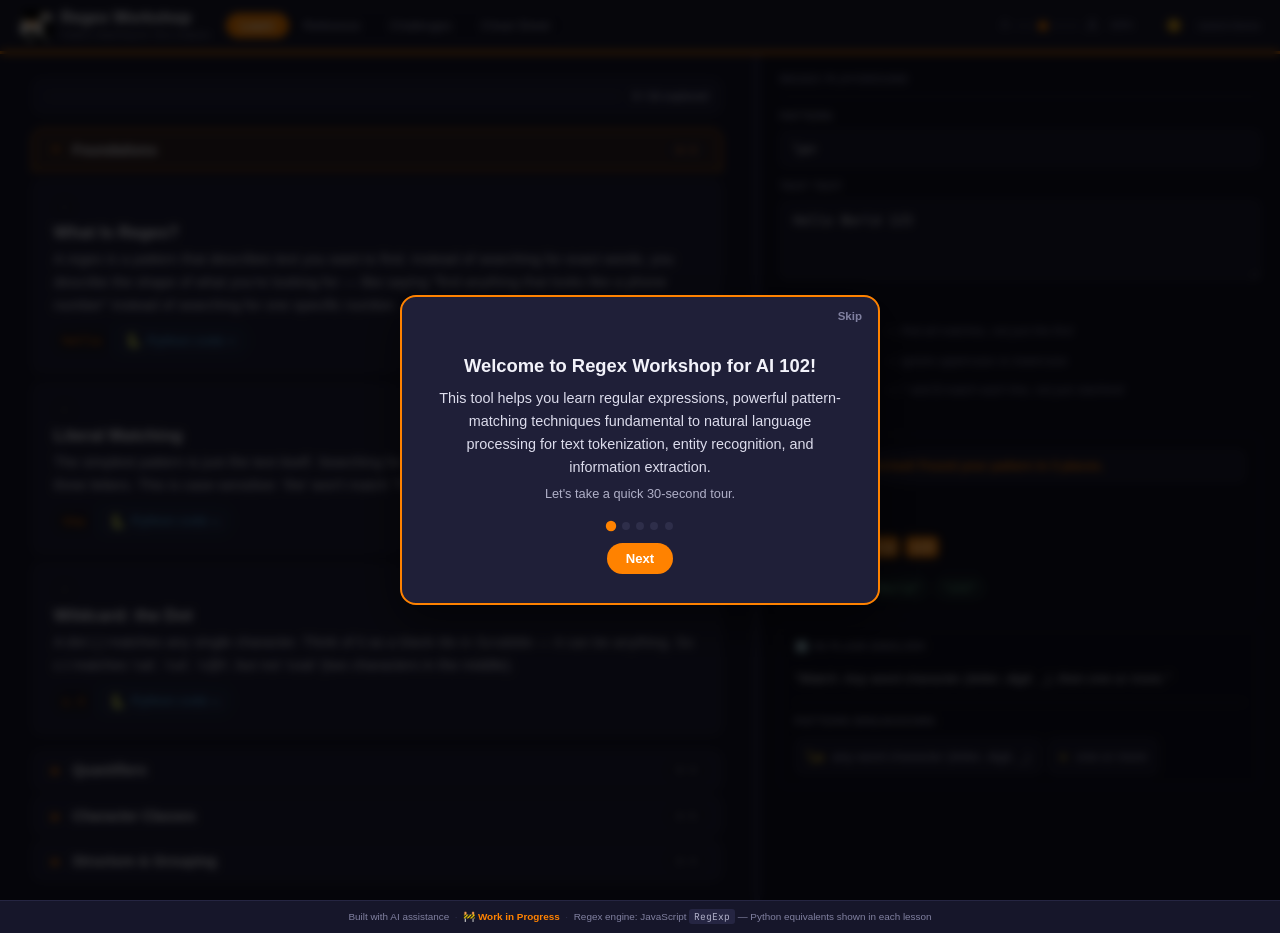
<file: index.html>
<!DOCTYPE html>
<html lang="en">
<head>
  <meta charset="UTF-8">
  <meta name="viewport" content="width=device-width, initial-scale=1.0">
  <title>Regex Workshop — AI 102</title>
  <link rel="preconnect" href="https://fonts.googleapis.com">
  <link rel="preconnect" href="https://fonts.gstatic.com" crossorigin>
  <link href="https://fonts.googleapis.com/css2?family=JetBrains+Mono:wght@400;500;600&display=swap" rel="stylesheet">
  <link rel="stylesheet" href="https://cdnjs.cloudflare.com/ajax/libs/font-awesome/6.4.0/css/all.min.css">
  <style>
/* ═══════════════════════════════════════════════════════════════
   styles.css — UTK CECS Orange Theme — Light + Dark modes
   Resizable playground, mascot companion, larger explainer
   ═══════════════════════════════════════════════════════════════ */

*, *::before, *::after { margin: 0; padding: 0; box-sizing: border-box; }

/* ── Theme tokens ──────────────────────────────────────────── */

:root {
  /* UTK fixed palette */
  --orange:         #FF8200;
  --orange-hover:   #E57400;
  --orange-light:   #FFF3E0;
  --orange-muted:   #FFE0B2;
  --teal:           #2197A9;
  --teal-light:     #E0F4F7;
  --berry:          #8D2048;
  --berry-light:    #F5E0EB;
  --gold:           #FED535;
  --green:          #2E7D32;
  --green-light:    #E8F5E9;
  --red:            #C62828;
  --red-light:      #FFEBEE;

  /* Layout */
  --radius:         6px;
  --radius-lg:      10px;
  --radius-pill:    100px;
  --font-body:      'Arial Nova', Arial, -apple-system, BlinkMacSystemFont, sans-serif;
  --font-mono:      'JetBrains Mono', 'Fira Code', 'Consolas', monospace;
  --playground-w:   520px;
}

/* ── LIGHT THEME: L2 Warm Cream ────────────────────────────── */

[data-theme="light"] {
  --bg:             #FAF6F0;
  --bg-subtle:      #F5F0E8;
  --bg-hover:       #EDE5D8;
  --bg-card:        #FFFFFF;
  --bg-code:        #1B1B2F;
  --bg-code-surface:#252540;
  --bg-code-border: #3A3A55;

  --text:           #4A3D30;
  --text-bold:      #2E2418;
  --text-secondary: #6A5A48;
  --text-tertiary:  #9A8A72;

  --border:         #DDD0BE;
  --border-light:   #E5DBCC;

  --shadow-xs:      0 1px 2px rgba(60,40,10,0.06);
  --shadow-sm:      0 1px 3px rgba(60,40,10,0.10), 0 1px 2px rgba(60,40,10,0.06);
  --shadow-md:      0 3px 8px rgba(60,40,10,0.10);
  --shadow-lg:      0 8px 24px rgba(60,40,10,0.12);

  --header-bg:      #FAF6F0;
  --hint-bg:        #E8F4F0;
  --hint-color:     #166E6E;
  --callout-bg:     #FFF8F0;
  --callout-color:  #6B4A14;
  --callout-border: #F0D8B8;

  --pg-result-text: #D0D0E0;
}

/* ── DARK THEME ────────────────────────────────────────────── */

/* ── DARK THEME: Deep Violet (original) ────────────────────── */

[data-theme="dark"] {
  --bg:             #1A1A2E;
  --bg-subtle:      #16162A;
  --bg-hover:       #252542;
  --bg-card:        #1F1F38;
  --bg-code:        #111122;
  --bg-code-surface:#1A1A30;
  --bg-code-border: #2E2E4A;

  --text:           #DCDCEC;
  --text-bold:      #F2F2FA;
  --text-secondary: #B0B0C8;
  --text-tertiary:  #8080A0;

  --border:         #2E2E4A;
  --border-light:   #252542;

  --shadow-xs:      0 1px 2px rgba(0,0,0,0.2);
  --shadow-sm:      0 1px 3px rgba(0,0,0,0.3);
  --shadow-md:      0 3px 8px rgba(0,0,0,0.35);
  --shadow-lg:      0 8px 24px rgba(0,0,0,0.4);

  --header-bg:      #1A1A2E;
  --hint-bg:        rgba(33,151,169,0.14);
  --hint-color:     #66D4E4;
  --callout-bg:     rgba(255,130,0,0.10);
  --callout-color:  #FFB855;
  --callout-border: rgba(255,130,0,0.22);

  --orange-light:   rgba(255,130,0,0.12);
  --orange-muted:   rgba(255,130,0,0.22);
  --green-light:    rgba(46,125,50,0.14);
  --berry-light:    rgba(141,32,72,0.16);
  --teal-light:     rgba(33,151,169,0.14);
  --red-light:      rgba(198,40,40,0.14);
  --pg-result-text: #D8D8F0;
}


body {
  font-family: var(--font-body);
  background: var(--bg-subtle);
  color: var(--text);
  line-height: 1.6;
  min-height: 100vh;
  -webkit-font-smoothing: antialiased;
  transition: background 0.25s ease, color 0.25s ease;
}


/* ── Header ────────────────────────────────────────────────── */

.header {
  background: var(--header-bg);
  border-bottom: 3px solid var(--orange);
  padding: 0 1.25rem;
  height: 54px;
  display: flex;
  align-items: center;
  gap: 0.75rem;
  position: sticky;
  top: 0;
  z-index: 100;
  box-shadow: var(--shadow-xs);
  transition: background 0.25s ease;
}

.header-brand {
  display: flex;
  align-items: center;
  gap: 0.55rem;
  flex-shrink: 0;
}

.header-brand .icon {
  width: 32px;
  height: 32px;
  border-radius: var(--radius);
  overflow: hidden;
  flex-shrink: 0;
}

.header-brand .icon img {
  width: 100%;
  height: 100%;
  object-fit: cover;
}

.header-brand h1 {
  font-size: 1rem;
  font-weight: 700;
  color: var(--text-bold);
  line-height: 1.2;
}

.header-brand .subtitle {
  font-size: 0.62rem;
  color: var(--text-tertiary);
  font-weight: 500;
}


/* ── Mode tabs ─────────────────────────────────────────────── */

.mode-tabs {
  display: flex;
  background: var(--bg-subtle);
  border-radius: var(--radius-pill);
  padding: 3px;
  border: 1px solid var(--border-light);
  margin-right: auto;
}

.mode-tab {
  padding: 0.35rem 0.9rem;
  background: none;
  border: none;
  border-radius: var(--radius-pill);
  cursor: pointer;
  font-family: var(--font-body);
  font-size: 0.78rem;
  font-weight: 500;
  color: var(--text-secondary);
  transition: all 0.2s ease;
  white-space: nowrap;
}

.mode-tab:hover { color: var(--text-bold); background: var(--bg-hover); }

.mode-tab.active {
  background: var(--orange);
  color: white;
  font-weight: 700;
  box-shadow: var(--shadow-sm);
}


/* ── Theme toggle ──────────────────────────────────────────── */

.theme-toggle-wrap {
  display: flex;
  align-items: center;
  gap: 0.4rem;
  flex-shrink: 0;
}

.theme-toggle {
  width: 36px;
  height: 36px;
  border: 1.5px solid var(--border);
  border-radius: 50%;
  background: var(--bg-subtle);
  cursor: pointer;
  display: flex;
  align-items: center;
  justify-content: center;
  font-size: 1rem;
  transition: all 0.2s ease;
  flex-shrink: 0;
  line-height: 1;
  padding: 0;
}

.theme-toggle:hover {
  border-color: var(--orange);
  background: var(--orange-light);
}

.theme-hint {
  font-size: 0.6rem;
  font-weight: 600;
  color: var(--text-tertiary);
  white-space: nowrap;
  transition: color 0.2s ease;
}

.theme-toggle-wrap:hover .theme-hint {
  color: var(--orange);
}


/* ── Main split layout + resizer ───────────────────────────── */

.main {
  display: flex;
  min-height: calc(100vh - 54px);
}

.content-panel {
  flex: 1;
  min-width: 300px;
  padding: 1.5rem 2rem;
  overflow-y: auto;
  max-height: calc(100vh - 54px);
  background: var(--bg-subtle);
  transition: background 0.25s ease;
}

.panel-section         { display: none; }
.panel-section.active  { display: block; animation: fadeIn 0.2s ease; }

.section-heading {
  font-size: 0.72rem;
  font-weight: 700;
  color: var(--text-tertiary);
  text-transform: uppercase;
  letter-spacing: 0.1em;
  margin: 1.5rem 0 0.6rem;
}
.section-heading:first-child { margin-top: 0; }

/* ── Drag handle ───────────────────────────────────────────── */

.drag-handle {
  width: 6px;
  cursor: col-resize;
  background: var(--border-light);
  position: relative;
  flex-shrink: 0;
  transition: background 0.15s ease;
  z-index: 50;
}

.drag-handle:hover,
.drag-handle.dragging {
  background: var(--orange);
}

.drag-handle::after {
  content: '⋮';
  position: absolute;
  top: 50%;
  left: 50%;
  transform: translate(-50%, -50%);
  color: var(--text-tertiary);
  font-size: 0.85rem;
  pointer-events: none;
  line-height: 1;
}

.drag-handle:hover::after,
.drag-handle.dragging::after { color: white; }


/* ── Playground panel ──────────────────────────────────────── */

.playground-panel {
  width: var(--playground-w);
  min-width: 360px;
  max-width: 700px;
  background: var(--bg-code);
  padding: 1.15rem 1.25rem;
  overflow-y: auto;
  max-height: calc(100vh - 54px);
  display: flex;
  flex-direction: column;
  gap: 0.75rem;
  flex-shrink: 0;
  transition: background 0.25s ease;
}

.playground-panel h2 {
  color: var(--text-tertiary);
  font-size: 0.65rem;
  font-weight: 700;
  text-transform: uppercase;
  letter-spacing: 0.1em;
  padding-bottom: 0.45rem;
  border-bottom: 1px solid var(--bg-code-border);
}

.pg-label {
  color: #8B8BA7;
  font-size: 0.65rem;
  font-weight: 600;
  text-transform: uppercase;
  letter-spacing: 0.07em;
  margin-bottom: 0.25rem;
}

.pg-input,
.pg-textarea {
  width: 100%;
  padding: 0.55rem 0.75rem;
  background: var(--bg-code-surface);
  border: 1.5px solid var(--bg-code-border);
  color: #F0F0F8;
  border-radius: var(--radius);
  font-family: var(--font-mono);
  font-size: 0.88rem;
  transition: border-color 0.2s ease, box-shadow 0.2s ease;
  outline: none;
}

.pg-textarea { line-height: 1.55; resize: vertical; min-height: 80px; font-size: 0.84rem; }

.pg-input:focus, .pg-textarea:focus {
  border-color: var(--orange);
  box-shadow: 0 0 0 3px rgba(255,130,0,0.15);
}


/* ── Flags ──────────────────────────────────────────────────── */

.flags-row { display: flex; flex-direction: column; gap: 0.45rem; }

.flag-toggle { display: flex; align-items: center; gap: 0.45rem; cursor: pointer; }
.flag-toggle input[type="checkbox"] { accent-color: var(--orange); width: 16px; height: 16px; cursor: pointer; flex-shrink: 0; }
.flag-toggle .flag-letter { color: #D0D0E8; font-size: 0.88rem; font-weight: 700; font-family: var(--font-mono); min-width: 1.1rem; }
.flag-toggle .flag-name   { color: #B0B0C8; font-size: 0.8rem; font-weight: 600; min-width: 3.2rem; }
.flag-toggle .flag-desc   { color: #8888A8; font-size: 0.75rem; font-weight: 400; font-style: italic; }


/* ── Results area ──────────────────────────────────────────── */

.results-area {
  flex: 1;
  background: rgba(15,15,30,0.6);
  border: 1px solid var(--bg-code-border);
  border-radius: var(--radius);
  padding: 0.8rem;
  min-height: 100px;
  overflow-y: auto;
}

.match-count {
  display: inline-block;
  background: var(--orange);
  color: white;
  font-size: 0.65rem;
  font-weight: 700;
  padding: 0.15rem 0.5rem;
  border-radius: var(--radius-pill);
  margin-bottom: 0.5rem;
}
.match-count.zero { background: #555; }

.highlighted-text {
  font-family: var(--font-mono);
  font-size: 0.84rem;
  line-height: 1.8;
  color: var(--pg-result-text);
  word-break: break-word;
  white-space: pre-wrap;
}

.match-hl {
  background: var(--orange);
  color: white;
  padding: 1px 4px;
  border-radius: 4px;
  font-weight: 600;
  box-shadow: 0 0 8px rgba(255,130,0,0.3);
}

.match-badges { display: flex; flex-wrap: wrap; gap: 0.3rem; margin-top: 0.5rem; padding-top: 0.5rem; border-top: 1px solid #2A2A42; }
.match-badge {
  font-family: var(--font-mono); font-size: 0.68rem; color: #80E8A8;
  background: rgba(128,232,168,0.07); padding: 0.15rem 0.45rem;
  border-radius: var(--radius-pill); border: 1px solid rgba(128,232,168,0.12);
}

.pg-error { color: #FF8A8A; background: rgba(198,40,40,0.1); padding: 0.5rem 0.75rem; border-radius: var(--radius); font-size: 0.82rem; border-left: 3px solid var(--red); }


/* ── Mascot: Fetch companion (Concept 1) ───────────────────── */

.fetch-row {
  display: flex;
  align-items: flex-start;
  gap: 0.65rem;
  margin-bottom: 0.5rem;
}

.fetch-mascot {
  width: 48px;
  flex-shrink: 0;
}

.fetch-mascot img {
  width: 48px;
  animation: trot 0.6s ease-in-out infinite alternate;
}

@keyframes trot {
  from { transform: translateY(0); }
  to   { transform: translateY(-3px); }
}

.fetch-bubble {
  background: var(--bg-code-surface);
  border: 1px solid var(--bg-code-border);
  border-radius: 8px;
  padding: 0.45rem 0.65rem;
  position: relative;
  flex: 1;
}

.fetch-bubble::before {
  content: '';
  position: absolute;
  left: -7px;
  top: 12px;
  border: 5px solid transparent;
  border-right-color: var(--bg-code-border);
}
.fetch-bubble::after {
  content: '';
  position: absolute;
  left: -5px;
  top: 13px;
  border: 4px solid transparent;
  border-right-color: var(--bg-code-surface);
}

.fetch-msg {
  color: #C8D0E0;
  font-size: 0.78rem;
  line-height: 1.45;
}
.fetch-msg strong { color: var(--orange); }


/* ── Mascot: Idle state (Concept 3) ────────────────────────── */

.idle-state {
  display: flex;
  flex-direction: column;
  align-items: center;
  justify-content: center;
  padding: 1.5rem 1rem;
  text-align: center;
  min-height: 100px;
}

.idle-state img {
  width: 72px;
  margin-bottom: 0.6rem;
  opacity: 0.4;
  animation: breathe 3s ease-in-out infinite;
}

@keyframes breathe {
  0%, 100% { transform: scale(1); opacity: 0.35; }
  50%      { transform: scale(1.04); opacity: 0.5; }
}

.idle-state .idle-text {
  color: #999;
  font-size: 0.82rem;
  font-family: var(--font-mono);
}


/* ── Pattern explainer (LARGER) ────────────────────────────── */

.explainer {
  background: rgba(15,15,30,0.5);
  border: 1px solid var(--bg-code-border);
  border-radius: var(--radius);
  padding: 0.7rem 0.85rem;
}

.explainer-label {
  font-size: 0.68rem;
  font-weight: 700;
  text-transform: uppercase;
  letter-spacing: 0.08em;
  color: #8888A0;
  margin-bottom: 0.5rem;
}

.explainer-tokens {
  display: flex;
  flex-wrap: wrap;
  gap: 0.4rem;
}

.explainer-token {
  display: inline-flex;
  align-items: center;
  gap: 0.5rem;
  background: var(--bg-code-surface);
  border: 1px solid var(--bg-code-border);
  border-radius: 6px;
  padding: 0.35rem 0.65rem;
  transition: border-color 0.15s;
}

.explainer-token:hover { border-color: var(--orange); }

.explainer-sym {
  font-family: var(--font-mono);
  font-size: 0.92rem;
  font-weight: 600;
  color: var(--gold);
}

.explainer-meaning {
  font-size: 0.82rem;
  color: #B0B0C8;
  font-weight: 500;
}


/* ── Challenge context label in playground ─────────────────── */

.pg-challenge-label {
  background: var(--orange);
  color: white;
  font-size: 0.72rem;
  font-weight: 600;
  padding: 0.3rem 0.65rem;
  border-radius: var(--radius);
  animation: fadeIn 0.2s ease;
}


/* ── Lesson cards ──────────────────────────────────────────── */

.lesson-card {

  background: var(--bg-card);
  border: 1px solid var(--border-light);
  border-radius: var(--radius-lg);
  padding: 1.1rem 1.3rem;
  cursor: pointer;
  transition: all 0.2s ease;
  margin-bottom: 0.45rem;
}

.lesson-card:hover { border-color: var(--border); box-shadow: var(--shadow-sm); transform: translateY(-1px); }

.lesson-card.active {
  border-color: var(--orange);
  background: var(--orange-light);
  box-shadow: 0 0 0 1px var(--orange), var(--shadow-sm);
}

.lesson-card h3 { font-size: 1.05rem; font-weight: 700; color: var(--text-bold); margin-bottom: 0.25rem; line-height: 1.3; }
.lesson-card p   { font-size: 0.9rem; color: var(--text); line-height: 1.6; }


.lesson-card .pattern-preview {
  display: inline-block;
  font-family: var(--font-mono); font-size: 0.82rem;
  background: var(--bg-subtle); color: var(--orange-hover);
  padding: 0.1rem 0.45rem; border-radius: var(--radius-pill);
  margin-top: 0.4rem; border: 1px solid var(--border-light); font-weight: 500;
}

.lesson-card.active .pattern-preview { background: var(--bg-card); border-color: var(--orange-muted); }


/* ── Lesson top row & progress ─────────────────────────────── */

.lesson-top-row { display: flex; align-items: center; justify-content: space-between; margin-bottom: 0.25rem; }

.lesson-number {
  font-size: 0.58rem; font-weight: 700; color: var(--text-tertiary);
  background: var(--bg-subtle); border: 1px solid var(--border-light);
  width: 21px; height: 21px; border-radius: 50%;
  display: flex; align-items: center; justify-content: center;
}

.lesson-card.visited .lesson-number { background: var(--orange-light); color: var(--orange); border-color: var(--orange-muted); }

.lesson-visited-dot { width: 7px; height: 7px; border-radius: 50%; background: var(--orange); opacity: 0; transition: opacity 0.3s ease; }
.lesson-visited-dot.show { opacity: 1; }


/* ── Python code blocks ────────────────────────────────────── */

.python-toggle {
  display: inline-flex; align-items: center; gap: 0.35rem;
  margin-top: 0.5rem;
  padding: 0.4rem 0.85rem; background: rgba(48,105,152,0.08);
  border: 1.5px solid rgba(48,105,152,0.25); border-radius: var(--radius-pill);
  font-family: var(--font-body); font-size: 0.8rem; font-weight: 600;
  color: #4A8CC2; cursor: pointer; transition: all 0.15s ease;
}
.python-toggle::before { content: '🐍'; font-size: 0.85rem; }
.python-toggle::after { content: '▸'; font-size: 0.65rem; transition: transform 0.2s ease; }
.python-toggle:hover { border-color: #306998; color: #306998; background: rgba(48,105,152,0.14); }
.python-toggle.active { background: #306998; color: white; border-color: #306998; }
.python-toggle.active::after { content: '▾'; }

.python-block { display: none; margin-top: 0.55rem; border-radius: var(--radius); overflow: hidden; border: 1px solid #2A2A3E; }
.python-block.show { display: block; }

.python-header { background: #306998; color: white; font-size: 0.6rem; font-weight: 700; text-transform: uppercase; letter-spacing: 0.08em; padding: 0.25rem 0.65rem; }
.python-code { background: var(--bg-code); color: #C8D0E0; font-family: var(--font-mono); font-size: 0.74rem; line-height: 1.6; padding: 0.65rem 0.75rem; margin: 0; overflow-x: auto; white-space: pre; }


/* ── Progress bars ─────────────────────────────────────────── */

.progress-bar {
  display: flex; align-items: center; gap: 0.7rem; margin-bottom: 0.9rem;
  padding: 0.55rem 0.8rem; background: var(--bg-card);
  border: 1px solid var(--border-light); border-radius: var(--radius-lg); box-shadow: var(--shadow-xs);
}
.progress-track { flex: 1; height: 5px; background: var(--bg-hover); border-radius: 3px; overflow: hidden; }
.progress-fill  { height: 100%; background: var(--orange); border-radius: 3px; transition: width 0.4s ease; }
.progress-text  { font-size: 0.68rem; font-weight: 600; color: var(--text-secondary); white-space: nowrap; }


/* ── Reference grid ────────────────────────────────────────── */

.ref-search {
  width: 100%; padding: 0.55rem 0.8rem 0.55rem 2.3rem;
  border: 1.5px solid var(--border); border-radius: var(--radius-pill);
  font-family: var(--font-body); font-size: 0.92rem; color: var(--text);
  background: var(--bg-card) url("data:image/svg+xml,%3Csvg xmlns='http://www.w3.org/2000/svg' width='16' height='16' fill='%23999' viewBox='0 0 16 16'%3E%3Cpath d='M11.742 10.344a6.5 6.5 0 1 0-1.397 1.398h-.001l3.85 3.85a1 1 0 0 0 1.415-1.414l-3.85-3.85zm-5.242.656a5 5 0 1 1 0-10 5 5 0 0 1 0 10z'/%3E%3C/svg%3E") 0.8rem center no-repeat;
  outline: none; transition: all 0.2s ease; margin-bottom: 1.15rem;
}
.ref-search:focus { border-color: var(--orange); box-shadow: 0 0 0 3px rgba(255,130,0,0.10); }

.ref-category { margin-bottom: 1.4rem; }
.ref-category h3 { font-size: 0.82rem; font-weight: 700; color: var(--orange); text-transform: uppercase; letter-spacing: 0.07em; margin-bottom: 0.5rem; padding-bottom: 0.3rem; border-bottom: 2px solid var(--orange-light); }
.ref-grid { display: grid; grid-template-columns: repeat(auto-fill, minmax(160px, 1fr)); gap: 0.5rem; }

.ref-card {
  background: var(--bg-card); border: 1px solid var(--border-light); border-radius: var(--radius);
  padding: 0.6rem 0.75rem; cursor: pointer; transition: all 0.15s ease;
}
.ref-card:hover { border-color: var(--orange); background: var(--orange-light); box-shadow: var(--shadow-xs); transform: translateY(-1px); }
.ref-card .symbol  { font-family: var(--font-mono); font-size: 1.05rem; font-weight: 600; color: var(--orange); }
.ref-card .meaning { font-size: 0.85rem; color: var(--text); margin-top: 0.1rem; line-height: 1.4; }


/* ── Challenge cards ───────────────────────────────────────── */

.challenge-card {
  background: var(--bg-card); border: 1.5px solid var(--border-light);
  border-radius: var(--radius-lg); padding: 1rem 1.15rem;
  margin-bottom: 0.55rem; transition: all 0.2s ease;
}
.challenge-card.active-challenge { border-color: var(--orange); box-shadow: 0 0 0 1px var(--orange), var(--shadow-md); }
.challenge-card.completed        { border-color: var(--green); background: var(--green-light); }

.challenge-header { display: flex; align-items: center; gap: 0.45rem; margin-bottom: 0.3rem; }

.challenge-diff {
  font-size: 0.68rem; font-weight: 700; text-transform: uppercase; letter-spacing: 0.07em;
  padding: 0.12rem 0.45rem; border-radius: var(--radius-pill); white-space: nowrap;
}
.diff-starter      { background: var(--green-light); color: var(--green); }
.diff-intermediate { background: var(--orange-light); color: var(--orange-hover); }
.diff-applied      { background: var(--berry-light); color: var(--berry); }

.challenge-card h3   { font-size: 1.05rem; font-weight: 700; color: var(--text-bold); line-height: 1.3; }
.challenge-card .desc { font-size: 0.92rem; color: var(--text); margin-bottom: 0.55rem; line-height: 1.55; }
.challenge-actions    { display: flex; gap: 0.4rem; flex-wrap: wrap; }
.challenge-status     { font-size: 1rem; color: var(--green); }


/* ── Buttons ───────────────────────────────────────────────── */

.btn {
  padding: 0.45rem 0.95rem; border-radius: var(--radius-pill);
  font-family: var(--font-body); font-size: 0.82rem; font-weight: 700;
  cursor: pointer; border: 1.5px solid transparent; transition: all 0.15s ease;
}
.btn-primary { background: var(--orange); color: white; border-color: var(--orange); }
.btn-primary:hover { background: var(--orange-hover); box-shadow: var(--shadow-sm); }
.btn-outline { background: none; color: var(--orange); border-color: var(--border); }
.btn-outline:hover { border-color: var(--orange); background: var(--orange-light); }
.btn-check { background: var(--green); color: white; border-color: var(--green); }
.btn-check:hover { background: #256D29; box-shadow: var(--shadow-sm); }


/* ── Feedback & hints ──────────────────────────────────────── */

.challenge-feedback { margin-top: 0.5rem; padding: 0.6rem 0.85rem; border-radius: var(--radius); font-size: 0.88rem; font-weight: 500; display: none; line-height: 1.5; }
.feedback-success  { display: block; background: var(--green-light); color: var(--green); border-left: 3px solid var(--green); }
.feedback-tryagain { display: block; background: var(--orange-light); color: var(--callout-color); border-left: 3px solid var(--orange); }

.hint-text { margin-top: 0.4rem; padding: 0.55rem 0.85rem; background: var(--hint-bg); border-left: 3px solid var(--teal); border-radius: 0 var(--radius) var(--radius) 0; font-size: 0.88rem; color: var(--hint-color); display: none; line-height: 1.5; }
.hint-text.visible { display: block; }


/* ── Cheat sheet ───────────────────────────────────────────── */

.cheat-table { width: 100%; border-collapse: collapse; font-size: 0.9rem; margin-bottom: 1.3rem; background: var(--bg-card); border-radius: var(--radius-lg); overflow: hidden; box-shadow: var(--shadow-xs); border: 1px solid var(--border-light); }
.cheat-table th { text-align: left; padding: 0.5rem 0.8rem; background: var(--bg-subtle); color: var(--text-secondary); font-size: 0.76rem; font-weight: 700; text-transform: uppercase; letter-spacing: 0.06em; border-bottom: 1px solid var(--border-light); }
.cheat-table th[colspan] { color: white; font-size: 0.82rem; background: var(--orange); }
.cheat-table td { padding: 0.55rem 0.85rem; border-bottom: 1px solid var(--border-light); vertical-align: top; font-size: 0.9rem; }
.cheat-table tr:last-child td { border-bottom: none; }
.cheat-table code { font-family: var(--font-mono); font-size: 0.9rem; color: var(--orange-hover); background: var(--orange-light); padding: 0.08rem 0.3rem; border-radius: 4px; font-weight: 500; }
.cheat-table .example { color: var(--text); font-size: 0.88rem; }

.nlp-callout {
  background: var(--callout-bg); border: 1px solid var(--callout-border);
  border-left: 4px solid var(--orange); border-radius: var(--radius-lg);
  padding: 0.9rem 1.05rem; margin: 1.15rem 0; font-size: 0.9rem;
  color: var(--callout-color); line-height: 1.55;
}
.nlp-callout strong { color: var(--orange); }


/* ── Mobile ────────────────────────────────────────────────── */

.mobile-pg-toggle {
  display: none; position: fixed; bottom: 1.25rem; right: 1.25rem;
  width: 50px; height: 50px; border-radius: 50%;
  background: var(--orange); color: white; border: none; font-size: 1.1rem;
  cursor: pointer; box-shadow: var(--shadow-lg); z-index: 200;
  align-items: center; justify-content: center; transition: transform 0.15s ease;
}
.mobile-pg-toggle:hover { transform: scale(1.08); }

.mobile-pg-overlay { display: none; position: fixed; inset: 0; background: rgba(0,0,0,0.45); z-index: 150; backdrop-filter: blur(2px); }

@media (max-width: 1023px) {
  .main { flex-direction: column; }
  .drag-handle { display: none; }
  .playground-panel { width: 100% !important; min-width: 0; max-width: none; position: fixed; inset: 0; z-index: 160; transform: translateX(100%); transition: transform 0.3s cubic-bezier(0.4,0,0.2,1); max-height: 100vh; }
  .playground-panel.open { transform: translateX(0); }
  .content-panel { max-height: none; }
  .mobile-pg-toggle { display: flex; }
}

@media (max-width: 600px) {
  .header { padding: 0 0.85rem; height: 50px; }
  .header-brand h1 { font-size: 0.9rem; }
  .mode-tab { padding: 0.3rem 0.55rem; font-size: 0.7rem; }
  .content-panel { padding: 0.9rem 1rem; }
  .ref-grid { grid-template-columns: repeat(auto-fill, minmax(130px, 1fr)); }
  .theme-hint { display: none; }
}


/* ── Scrollbars ────────────────────────────────────────────── */

.content-panel::-webkit-scrollbar, .playground-panel::-webkit-scrollbar { width: 5px; }
.content-panel::-webkit-scrollbar-track, .playground-panel::-webkit-scrollbar-track { background: transparent; }
.content-panel::-webkit-scrollbar-thumb { background: var(--border); border-radius: 10px; }
.playground-panel::-webkit-scrollbar-thumb { background: #3A3A55; border-radius: 10px; }

/* ── No-select during drag ─────────────────────────────────── */
body.dragging { cursor: col-resize !important; user-select: none; }
body.dragging * { cursor: col-resize !important; }



/* ── English translator (in explainer) ─────────────────────── */

.explainer-english {
  margin-bottom: 0.6rem;
  padding-bottom: 0.5rem;
  border-bottom: 1px solid var(--bg-code-border);
}

.explainer-sentence {
  font-size: 0.85rem;
  color: #E8E8F0;
  line-height: 1.55;
  font-style: italic;
  padding: 0.3rem 0;
}


/* ── Font size slider ──────────────────────────────────────── */

.font-slider-wrap {
  display: flex;
  align-items: center;
  gap: 0.4rem;
  flex-shrink: 0;
  margin-right: 0.3rem;
}

.font-slider-icon {
  font-size: 0.75rem;
  color: var(--text-tertiary);
  cursor: default;
  user-select: none;
}

.font-slider-wrap input[type="range"] {
  width: 65px;
  height: 4px;
  -webkit-appearance: none;
  appearance: none;
  background: var(--border);
  border-radius: 4px;
  outline: none;
  cursor: pointer;
}

.font-slider-wrap input[type="range"]::-webkit-slider-thumb {
  -webkit-appearance: none;
  width: 14px;
  height: 14px;
  border-radius: 50%;
  background: var(--orange);
  cursor: pointer;
  border: 2px solid var(--bg-subtle);
}

.font-slider-wrap input[type="range"]::-moz-range-thumb {
  width: 14px;
  height: 14px;
  border-radius: 50%;
  background: var(--orange);
  cursor: pointer;
  border: 2px solid var(--bg-subtle);
}

.font-size-label {
  font-size: 0.58rem;
  font-weight: 600;
  color: var(--text-tertiary);
  min-width: 2.2rem;
  text-align: center;
}


/* ── Beginner walkthrough overlay ──────────────────────────── */

.walkthrough-overlay {
  display: none;
  position: fixed;
  inset: 0;
  z-index: 9999;
  background: rgba(0,0,0,0.75);
  align-items: center;
  justify-content: center;
  backdrop-filter: blur(4px);
}

.walkthrough-card {
  background: var(--bg-card);
  border: 2px solid var(--orange);
  border-radius: 16px;
  max-width: 480px;
  width: 90%;
  padding: 1.8rem 2rem;
  box-shadow: 0 16px 48px rgba(0,0,0,0.5);
  text-align: center;
  position: relative;
}

.wt-step { display: none; }
.wt-step.active { display: block; }

.wt-step .wt-icon { font-size: 2.2rem; margin-bottom: 0.7rem; display: block; }
.wt-step h2 { font-size: 1.15rem; font-weight: 700; color: var(--text-bold); margin-bottom: 0.4rem; }
.wt-step p  { font-size: 0.9rem; color: var(--text); line-height: 1.6; margin-bottom: 0.3rem; }
.wt-step .wt-detail { font-size: 0.8rem; color: var(--text-secondary); line-height: 1.5; margin-top: 0.2rem; }

.wt-dots { display: flex; justify-content: center; gap: 0.4rem; margin: 1.2rem 0 0.8rem; }
.wt-dot  { width: 8px; height: 8px; border-radius: 50%; background: var(--border); transition: all 0.2s ease; }
.wt-dot.active { background: var(--orange); transform: scale(1.3); }

.wt-buttons { display: flex; justify-content: center; gap: 0.5rem; flex-wrap: wrap; }

.wt-btn {
  padding: 0.45rem 1.1rem; border-radius: var(--radius-pill);
  font-family: var(--font-body); font-size: 0.82rem; font-weight: 700;
  cursor: pointer; border: 1.5px solid transparent; transition: all 0.15s ease;
}
.wt-btn-primary { background: var(--orange); color: white; }
.wt-btn-primary:hover { background: var(--orange-hover); }
.wt-btn-outline { background: none; color: var(--text-secondary); border-color: var(--border); }
.wt-btn-outline:hover { border-color: var(--orange); color: var(--orange); }

.wt-skip {
  position: absolute; top: 0.8rem; right: 1rem;
  background: none; border: none; color: var(--text-tertiary);
  font-size: 0.72rem; font-weight: 600; cursor: pointer; font-family: var(--font-body);
}
.wt-skip:hover { color: var(--orange); }

@media (max-width: 600px) {
  .font-slider-wrap { display: none; }
}
/* ── Footer ─────────────────────────────────────────────────── */

.app-footer {
  display: flex;
  align-items: center;
  justify-content: center;
  gap: 0.35rem;
  padding: 0.5rem 1rem;
  font-size: 0.62rem;
  color: var(--text-tertiary);
  background: var(--bg-subtle);
  border-top: 1px solid var(--border-light);
  text-align: center;
  flex-wrap: wrap;
  transition: background 0.25s ease;
}

.app-footer code {
  font-family: var(--font-mono);
  font-size: 0.6rem;
  background: var(--bg-hover);
  padding: 0.05rem 0.3rem;
  border-radius: 3px;
  color: var(--text-secondary);
}

.footer-sep { color: var(--border); }


/* ── Accordion — collapsible learn sections ────────────────── */

.accordion-group {
  margin-bottom: 0.25rem;
}

.accordion-header {
  display: flex;
  align-items: center;
  gap: 0.6rem;
  width: 100%;
  padding: 0.7rem 1rem;
  background: var(--bg-card);
  border: 1.5px solid var(--border-light);
  border-radius: var(--radius-lg);
  cursor: pointer;
  font-family: var(--font-body);
  font-size: 0.88rem;
  font-weight: 700;
  color: var(--text-bold);
  transition: all 0.2s ease;
  text-align: left;
}

.accordion-header:hover {
  border-color: var(--orange);
  background: var(--orange-light);
}

.accordion-group.open .accordion-header {
  border-color: var(--orange);
  background: var(--orange-light);
  border-radius: var(--radius-lg) var(--radius-lg) 0 0;
  margin-bottom: 0;
}

.accordion-arrow {
  font-size: 0.65rem;
  color: var(--orange);
  flex-shrink: 0;
  width: 14px;
  text-align: center;
  transition: transform 0.2s ease;
}

.accordion-title {
  flex: 1;
}

.accordion-count {
  font-size: 0.68rem;
  font-weight: 600;
  color: var(--text-tertiary);
  background: var(--bg-subtle);
  padding: 0.15rem 0.5rem;
  border-radius: var(--radius-pill);
  white-space: nowrap;
}

.accordion-group.open .accordion-count {
  background: var(--bg-card);
  color: var(--orange);
}

.accordion-body {
  padding: 0.5rem 0 0.25rem;
}


/* ── Animation ─────────────────────────────────────────────── */

@keyframes fadeIn {
  from { opacity: 0; transform: translateY(4px); }
  to   { opacity: 1; transform: translateY(0); }
}
  </style>
</head>
<body data-theme="dark">
  <header class="header">
    <div class="header-brand">
      <div class="icon"><img src="[data-uri]" alt="Rex"></div>
      <div>
        <h1>Regex Workshop</h1>
        <div class="subtitle"> Pattern Matching for Text Analysis</div>
      </div>
    </div>
    <nav class="mode-tabs">
      <button class="mode-tab active" data-mode="learn">Learn</button>
      <button class="mode-tab" data-mode="reference">Reference</button>
      <button class="mode-tab" data-mode="challenge">Challenges</button>
      <button class="mode-tab" data-mode="cheatsheet">Cheat Sheet</button>
    </nav>
    <div class="font-slider-wrap">
      <span class="font-slider-icon">A</span>
      <input type="range" id="fontSlider" min="80" max="130" value="100" step="5">
      <span class="font-slider-icon" style="font-size:1rem;">A</span>
      <span class="font-size-label" id="fontSizeLabel">100%</span>
    </div>
    <div class="theme-toggle-wrap">
      <button class="theme-toggle" id="themeToggle" title="Toggle light/dark theme">
        <span class="theme-icon">☀️</span>
      </button>
      <span class="theme-hint">Switch theme</span>
    </div>
  </header>
  <div class="main">
    <div class="content-panel">
      <div id="panel-learn"      class="panel-section active"></div>
      <div id="panel-reference"  class="panel-section"></div>
      <div id="panel-challenge"  class="panel-section"></div>
      <div id="panel-cheatsheet" class="panel-section"></div>
    </div>
    <div class="drag-handle" id="dragHandle"></div>
    <div class="playground-panel" id="playground">
      <h2>Regex Playground</h2>
      <div class="pg-challenge-label" id="pgChallengeLabel" style="display:none;"></div>
      <div><div class="pg-label">Pattern</div><input type="text" class="pg-input" id="pgPattern" value="\w+" spellcheck="false" autocomplete="off"></div>
      <div><div class="pg-label">Test Text</div><textarea class="pg-textarea" id="pgText" spellcheck="false">Hello World 123</textarea></div>
      <div>
        <div class="pg-label">Flags</div>
        <div class="flags-row">
          <label class="flag-toggle"><input type="checkbox" id="flagG" checked><span class="flag-letter">g</span><span class="flag-name">global</span><span class="flag-desc">— find all matches, not just the first</span></label>
          <label class="flag-toggle"><input type="checkbox" id="flagI"><span class="flag-letter">i</span><span class="flag-name">case</span><span class="flag-desc">— ignore uppercase vs lowercase</span></label>
          <label class="flag-toggle"><input type="checkbox" id="flagM"><span class="flag-letter">m</span><span class="flag-name">multi</span><span class="flag-desc">— ^ and $ match each line, not just start/end</span></label>
        </div>
      </div>
      <div><div class="pg-label">Results</div>
        <div class="results-area" id="pgResults">
          <div class="idle-state"><img src="[data-uri]" alt="Rex waiting"><div class="idle-text">Type a pattern and I'll fetch the matches…</div></div>
        </div>
      </div>
      <div class="explainer" id="pgExplainer" style="display:none;"></div>
    </div>
  </div>
  <button class="mobile-pg-toggle" id="mobileToggle" title="Open Playground">&#9654;</button>
  <div class="mobile-pg-overlay" id="mobileOverlay"></div>

  <!-- Beginner walkthrough -->
  <div class="walkthrough-overlay" id="walkthroughOverlay">
    <div class="walkthrough-card">
      <button class="wt-skip" id="wtSkip">Skip</button>

      <div class="wt-step active">
        <i class="fas fa-sparkles"></i>
        <h2>Welcome to Regex Workshop for AI 102!</h2>
        <p>This tool helps you learn regular expressions, powerful pattern-matching techniques fundamental to natural language processing for text tokenization, entity recognition, and information extraction.</p>
        <div class="wt-detail">Let's take a quick 30-second tour.</div>
      </div>

      <div class="wt-step">
        <i class="fas fa-book"></i>
        <h2>Left Panel — Learn</h2>
        <p>Browse lessons organized by topic. Click any card to load its pattern into the playground.</p>
        <div class="wt-detail">Each lesson includes a Python code example you can copy into Colab.</div>
      </div>

      <div class="wt-step">
        <i class="fas fa-flask"></i>
        <h2>Right Panel — Playground</h2>
        <p>Type any regex pattern and test text to see live matches highlighted instantly.</p>
        <div class="wt-detail">The "In plain English" translator below the results explains what your pattern does in words.</div>
      </div>

      <div class="wt-step">
        <i class="fas fa-trophy"></i>
        <h2>Challenges</h2>
        <p>Test your skills with 20 challenges across three difficulty levels from matching digits to detecting fraud patterns.</p>
        <div class="wt-detail">Use hints if you get stuck. There's no penalty for trying!</div>
      </div>

      <div class="wt-step">
        <i class="fas fa-sliders"></i>
        <h2>Customize Your View</h2>
        <p>Use the <strong>A slider</strong> in the header to adjust text size, and the <strong>theme toggle</strong> to switch between light and dark modes.</p>
        <div class="wt-detail">You're all set — let's start learning!</div>
      </div>

      <div class="wt-dots">
        <span class="wt-dot active"></span>
        <span class="wt-dot"></span>
        <span class="wt-dot"></span>
        <span class="wt-dot"></span>
        <span class="wt-dot"></span>
      </div>

      <div class="wt-buttons">
        <button class="wt-btn wt-btn-outline" id="wtPrev" style="display:none;">Back</button>
        <button class="wt-btn wt-btn-primary" id="wtNext">Next</button>
        <button class="wt-btn wt-btn-primary" id="wtDone" style="display:none;">Let's go!</button>
      </div>
    </div>
  </div>

  <footer class="app-footer">
    <span>Built with AI assistance</span>
    <span class="footer-sep">·</span>
    <span style="color: #FF8200; font-weight: 600;">🚧 Work in Progress</span>
    <span class="footer-sep">·</span>
    <span>Regex engine: JavaScript <code>RegExp</code> — Python equivalents shown in each lesson</span>
  </footer>
  <script>
// ═══════════════════════════════════════════════════════════════
// data.js — All content lives here. Edit lessons, references,
// and challenges without touching the UI or styling.
// ═══════════════════════════════════════════════════════════════

const LESSONS = [
  {
    group: "Foundations",
    items: [
      {
        id: "intro",
        title: "What Is Regex?",
        desc: "A regex is a pattern that describes text you want to find. Instead of searching for exact words, you describe the shape of what you're looking for — like saying \"find anything that looks like a phone number\" instead of searching for one specific number.",
        pattern: "hello",
        text: "hello world, say hello again",
        python: "import re\n\ntext = \"hello world, say hello again\"\nmatches = re.findall(r\"hello\", text)\nprint(matches)  # ['hello', 'hello']"
      },
      {
        id: "literal",
        title: "Literal Matching",
        desc: "The simplest pattern is just the text itself. Searching for 'the' finds every exact occurrence of those three letters. This is case-sensitive: 'the' won't match 'The'.",
        pattern: "the",
        text: "the quick brown fox jumps over the lazy dog",
        python: "import re\n\ntext = \"the quick brown fox jumps over the lazy dog\"\nmatches = re.findall(r\"the\", text)\nprint(matches)  # ['the', 'the']"
      },
      {
        id: "dot",
        title: "Wildcard: the Dot",
        desc: "A dot (.) matches any single character. Think of it as a blank tile in Scrabble — it can be anything. So c.t matches 'cat', 'cut', 'c@t', but not 'coat' (two characters in the middle).",
        pattern: "c.t",
        text: "cat cut cot c@t coat",
        python: "import re\n\ntext = \"cat cut cot c@t coat\"\nmatches = re.findall(r\"c.t\", text)\nprint(matches)  # ['cat', 'cut', 'cot', 'c@t']"
      }
    ]
  },
  {
    group: "Quantifiers",
    items: [
      {
        id: "plus",
        title: "One or More: +",
        desc: "The + means \"one or more of the previous thing.\" So a+ finds groups of a's: 'a', 'aa', 'aaa'. It must find at least one.",
        pattern: "a+",
        text: "a aa aaa b ba baa",
        python: "import re\n\ntext = \"a aa aaa b ba baa\"\nmatches = re.findall(r\"a+\", text)\nprint(matches)  # ['a', 'aa', 'aaa', 'a', 'aa']"
      },
      {
        id: "star",
        title: "Zero or More: *",
        desc: "The * means \"zero or more.\" Unlike +, it also matches if the character isn't there at all. lo*g matches 'lg', 'log', 'loog', etc.",
        pattern: "lo*g",
        text: "lg log loog looog",
        python: "import re\n\ntext = \"lg log loog looog\"\nmatches = re.findall(r\"lo*g\", text)\nprint(matches)  # ['lg', 'log', 'loog', 'looog']"
      },
      {
        id: "question",
        title: "Optional: ?",
        desc: "The ? makes the previous character optional (0 or 1 times). colou?r matches both 'color' (American) and 'colour' (British).",
        pattern: "colou?r",
        text: "color colour colouur",
        python: "import re\n\ntext = \"color colour colouur\"\nmatches = re.findall(r\"colou?r\", text)\nprint(matches)  # ['color', 'colour']"
      },
      {
        id: "range",
        title: "Exact Counts: {n,m}",
        desc: "Curly braces let you be precise. {3} = exactly 3, {2,4} = between 2 and 4, {3,} = 3 or more. Useful for fixed-length data like zip codes.",
        pattern: "\\d{3,5}",
        text: "12 123 1234 12345 123456",
        python: "import re\n\ntext = \"12 123 1234 12345 123456\"\nmatches = re.findall(r\"\\d{3,5}\", text)\nprint(matches)  # ['123', '1234', '12345', '12345']"
      }
    ]
  },
  {
    group: "Character Classes",
    items: [
      {
        id: "digits",
        title: "Digits: \\d",
        desc: "\\d matches any single digit (0–9). Pair it with + to match whole numbers: \\d+ finds '3', '42', '1000'. Essential for extracting amounts from financial text.",
        pattern: "\\d+",
        text: "Invoice #4521: 3 items at $15 each = $45 total",
        python: "import re\n\ntext = \"Invoice #4521: 3 items at $15 each = $45 total\"\nmatches = re.findall(r\"\\d+\", text)\nprint(matches)  # ['4521', '3', '15', '45']"
      },
      {
        id: "words",
        title: "Word Characters: \\w",
        desc: "\\w matches letters, digits, and underscores. \\w+ grabs whole words and numbers. In NLP, this is the basis for simple tokenization.",
        pattern: "\\w+",
        text: "hello_world test-case item@2 ready!",
        python: "import re\n\ntext = \"hello_world test-case item@2 ready!\"\nmatches = re.findall(r\"\\w+\", text)\nprint(matches)\n# ['hello_world', 'test', 'case', 'item', '2', 'ready']"
      },
      {
        id: "spaces",
        title: "Whitespace: \\s",
        desc: "\\s matches spaces, tabs, and newlines. \\s+ finds gaps between words. Useful for cleaning messy text with irregular spacing.",
        pattern: "\\s+",
        text: "too    many     spaces   here",
        python: "import re\n\ntext = \"too    many     spaces   here\"\n# Split on whitespace — a common NLP preprocessing step\ntokens = re.split(r\"\\s+\", text)\nprint(tokens)  # ['too', 'many', 'spaces', 'here']"
      },
      {
        id: "sets",
        title: "Custom Sets: [abc]",
        desc: "[aeiou] matches any single vowel. [a-z] matches any lowercase letter. [0-9] is the same as \\d. You can combine ranges: [a-zA-Z] matches any letter.",
        pattern: "[aeiou]",
        text: "hello world",
        python: "import re\n\ntext = \"hello world\"\nvowels = re.findall(r\"[aeiou]\", text)\nprint(vowels)  # ['e', 'o', 'o']"
      },
      {
        id: "negation",
        title: "Negated Sets: [^abc]",
        desc: "Adding ^ inside brackets means NOT. [^0-9] matches anything that isn't a digit. [^aeiou] matches consonants and other characters.",
        pattern: "[^aeiou\\s]",
        text: "hello world regex",
        python: "import re\n\ntext = \"hello world regex\"\nconsonants = re.findall(r\"[^aeiou\\s]\", text)\nprint(consonants)  # ['h', 'l', 'l', 'w', 'r', 'l', 'd', 'r', 'g', 'x']"
      }
    ]
  },
  {
    group: "Structure & Grouping",
    items: [
      {
        id: "groups",
        title: "Groups: ()",
        desc: "Parentheses group parts of a pattern together. (ha)+ matches 'ha', 'haha', 'hahaha' — the whole group repeats, not just the last character.",
        pattern: "(ha)+",
        text: "ha haha hahaha",
        python: "import re\n\ntext = \"ha haha hahaha\"\n# findall with groups returns the group content\nmatches = re.findall(r\"(ha)+\", text)\nprint(matches)  # ['ha', 'ha', 'ha']\n\n# Use finditer to see full matches\nfor m in re.finditer(r\"(ha)+\", text):\n    print(m.group())  # 'ha', 'haha', 'hahaha'"
      },
      {
        id: "or",
        title: "Alternation: |",
        desc: "The pipe | means OR. cat|dog matches either word. You can chain multiple options: cat|dog|bird.",
        pattern: "cat|dog|bird",
        text: "I have a cat, a dog, and a bird",
        python: "import re\n\ntext = \"I have a cat, a dog, and a bird\"\nanimals = re.findall(r\"cat|dog|bird\", text)\nprint(animals)  # ['cat', 'dog', 'bird']"
      },
      {
        id: "anchors",
        title: "Anchors: ^ and $",
        desc: "^ matches the start of the text (or line with multiline flag). $ matches the end. ^Hello ensures 'Hello' is at the very beginning.",
        pattern: "^Hello",
        text: "Hello world\nHello there\nSay Hello",
        python: "import re\n\ntext = \"Hello world\\nHello there\\nSay Hello\"\n\n# Without MULTILINE — only matches start of string\nprint(re.findall(r\"^Hello\", text))  # ['Hello']\n\n# With MULTILINE — matches start of each line\nprint(re.findall(r\"^Hello\", text, re.MULTILINE))\n# ['Hello', 'Hello']"
      },
      {
        id: "escape",
        title: "Escaping: \\",
        desc: "Characters like . * + ? have special meaning. To match a literal dot, use \\. — the backslash tells regex to treat the next character literally.",
        pattern: "\\$\\d+\\.\\d{2}",
        text: "Price: $9.99 and $100.00 total",
        python: "import re\n\ntext = \"Price: $9.99 and $100.00 total\"\nprices = re.findall(r\"\\$\\d+\\.\\d{2}\", text)\nprint(prices)  # ['$9.99', '$100.00']"
      }
    ]
  }
];


// ───────────────────────────────────────────────
// Reference cards by category
// ───────────────────────────────────────────────

const REFERENCE = [
  {
    cat: "Metacharacters",
    items: [
      { sym: ".",   meaning: "Any character (except newline)", pattern: "c.t",     text: "cat cut cot" },
      { sym: "^",   meaning: "Start of string/line",          pattern: "^Hello",   text: "Hello world" },
      { sym: "$",   meaning: "End of string/line",            pattern: "world$",   text: "Hello world" },
      { sym: "|",   meaning: "OR — match either side",        pattern: "cat|dog",  text: "cat and dog" },
      { sym: "\\",  meaning: "Escape special character",      pattern: "\\.",       text: "3.14 and 2.71" }
    ]
  },
  {
    cat: "Quantifiers",
    items: [
      { sym: "*",     meaning: "Zero or more",            pattern: "lo*g",       text: "lg log loog" },
      { sym: "+",     meaning: "One or more",             pattern: "a+",         text: "a aa aaa" },
      { sym: "?",     meaning: "Zero or one (optional)",  pattern: "colou?r",    text: "color colour" },
      { sym: "{n}",   meaning: "Exactly n times",         pattern: "\\d{3}",     text: "12 123 1234" },
      { sym: "{n,m}", meaning: "Between n and m times",   pattern: "\\d{2,4}",   text: "1 12 123 1234 12345" },
      { sym: "{n,}",  meaning: "n or more times",         pattern: "a{2,}",      text: "a aa aaa aaaa" }
    ]
  },
  {
    cat: "Character Classes",
    items: [
      { sym: "\\d", meaning: "Any digit (0–9)",                  pattern: "\\d+",  text: "abc 123 def 456" },
      { sym: "\\D", meaning: "Any non-digit",                    pattern: "\\D+",  text: "abc 123 def" },
      { sym: "\\w", meaning: "Word character (letter, digit, _)", pattern: "\\w+",  text: "hello_123!" },
      { sym: "\\W", meaning: "Non-word character",               pattern: "\\W+",  text: "hello world!" },
      { sym: "\\s", meaning: "Whitespace (space, tab, newline)", pattern: "\\s+",  text: "a  b\tc" },
      { sym: "\\S", meaning: "Non-whitespace",                   pattern: "\\S+",  text: "a  b  c" },
      { sym: "\\t", meaning: "Tab character explicitly",         pattern: "\\t",   text: "col1\tcol2\tcol3" },
      { sym: "\\n", meaning: "Newline character explicitly",     pattern: "\\n",   text: "line1\nline2\nline3" },
      { sym: "\\b", meaning: "Word boundary (between word and non-word)", pattern: "\\bcat\\b", text: "cat catalog catfish the cat sat" }
    ]
  },
  {
    cat: "Sets & Ranges",
    items: [
      { sym: "[abc]",   meaning: "Any one character in the set",  pattern: "[aeiou]",  text: "hello world" },
      { sym: "[a-z]",   meaning: "Range: any lowercase letter",   pattern: "[a-z]+",   text: "Hello World" },
      { sym: "[A-Z]",   meaning: "Any uppercase letter",          pattern: "[A-Z]",    text: "Hello World" },
      { sym: "[0-9]",   meaning: "Any digit (same as \\d)",       pattern: "[0-9]+",   text: "abc123" },
      { sym: "[^abc]",  meaning: "Any character NOT in the set",  pattern: "[^aeiou]", text: "hello" }
    ]
  },
  {
    cat: "Anchors & Groups",
    items: [
      { sym: "(…)",    meaning: "Capture group — treat as unit",          pattern: "(\\w+)@(\\w+)", text: "user@site" },
      { sym: "(?:…)",  meaning: "Non-capturing group",                    pattern: "(?:ab)+",       text: "ab abab ababab" },
      { sym: "(?=…)",  meaning: "Lookahead (followed by)",                pattern: "\\w+(?=ing)",   text: "running jumping" },
      { sym: "(?!…)",  meaning: "Negative lookahead — NOT followed by",   pattern: "\\d+(?!\\$)",   text: "100$ 200 300$" }
    ]
  }
];


// ───────────────────────────────────────────────
// Challenge exercises (starter → intermediate → applied)
// ───────────────────────────────────────────────

const CHALLENGES = [
  // ── Starter ──
  {
    id: "c1", diff: "starter",
    title: "Find All Numbers",
    desc: "Write a pattern that matches every number in this text.",
    text: "Order #4521: 3 widgets at $15 each, shipped to 90210",
    expected: ["4521", "3", "15", "90210"],
    hints: [
      "Numbers are made of digits. What shortcut matches a digit?",
      "\\d matches one digit. How do you match one or more?"
    ],
    solution: "\\d+"
  },
  {
    id: "c2", diff: "starter",
    title: "Extract Words Only",
    desc: "Match every word (letters only, no numbers or punctuation).",
    text: "Hello World! Test-123 regex_fun",
    expected: ["Hello", "World", "Test", "regex", "fun"],
    hints: [
      "[a-zA-Z] matches a single letter.",
      "Add + to match one or more letters in a row."
    ],
    solution: "[a-zA-Z]+"
  },
  {
    id: "c3", diff: "starter",
    title: "Spot the Vowels",
    desc: "Find every individual vowel character in this sentence.",
    text: "The quick brown fox jumps over the lazy dog",
    expected: ["e", "u", "i", "o", "o", "u", "o", "e", "e", "a", "o"],
    hints: [
      "Use a character set with [...]",
      "[aeiou] matches any single vowel."
    ],
    solution: "[aeiou]"
  },
  {
    id: "c4", diff: "starter",
    title: "Find Capitalized Words",
    desc: "Match words that start with an uppercase letter.",
    text: "The Bank of America processed three Transfers for John Smith",
    expected: ["The", "Bank", "America", "Transfers", "John", "Smith"],
    hints: [
      "Uppercase starts with [A-Z], followed by lowercase letters.",
      "[A-Z][a-z]* matches a capital letter followed by zero or more lowercase."
    ],
    solution: "[A-Z][a-z]*"
  },
  {
    id: "c5", diff: "starter",
    title: "Match Three-Letter Words",
    desc: "Find all words that are exactly three letters long.",
    text: "The big red fox ran far and hid for two hrs",
    expected: ["The", "big", "red", "fox", "ran", "far", "and", "hid", "for", "two", "hrs"],
    hints: [
      "You need a word boundary \\b to avoid matching inside longer words.",
      "\\b[a-zA-Z]{3}\\b matches exactly three letters between boundaries."
    ],
    solution: "\\b[a-zA-Z]{3}\\b"
  },

  // ── Intermediate ──
  {
    id: "c6", diff: "intermediate",
    title: "Match Dollar Amounts",
    desc: "Extract prices like $9.99 or $100.00 from this receipt.",
    text: "Subtotal: $45.99, Tax: $3.68, Shipping: $5.00, Total: $54.67",
    expected: ["$45.99", "$3.68", "$5.00", "$54.67"],
    hints: [
      "Start with a literal $ (need to escape it: \\$)",
      "Then digits, a literal dot, and exactly 2 more digits."
    ],
    solution: "\\$\\d+\\.\\d{2}"
  },
  {
    id: "c7", diff: "intermediate",
    title: "Find Email Addresses",
    desc: "Write a pattern to extract the email addresses from this text.",
    text: "Contact john.doe@example.com or support@company.org for help",
    expected: ["john.doe@example.com", "support@company.org"],
    hints: [
      "Emails have: something @ something . something",
      "[\\w.]+ matches word characters and dots. Build from there."
    ],
    solution: "[\\w.]+@[\\w]+\\.[a-z]+"
  },
  {
    id: "c8", diff: "intermediate",
    title: "Match Dates (MM/DD/YYYY)",
    desc: "Find all dates in month/day/year format.",
    text: "Filed on 01/15/2024, revised 12/01/2023, due 3/5/2025",
    expected: ["01/15/2024", "12/01/2023", "3/5/2025"],
    hints: [
      "Months and days can be 1 or 2 digits: \\d{1,2}",
      "Years are 4 digits. Separate with literal slashes."
    ],
    solution: "\\d{1,2}/\\d{1,2}/\\d{4}"
  },
  {
    id: "c9", diff: "intermediate",
    title: "Extract Phone Numbers",
    desc: "Find US phone numbers in different formats.",
    text: "Call 555-123-4567 or (555) 987-6543 or 555.111.2222 today",
    expected: ["555-123-4567", "(555) 987-6543", "555.111.2222"],
    hints: [
      "Phone numbers have 3 digits, a separator, 3 digits, a separator, 4 digits.",
      "The area code might be in parentheses. Try: \\(?\\d{3}\\)?[-.\\s]?\\d{3}[-.\\s]?\\d{4}"
    ],
    solution: "\\(?\\d{3}\\)?[-.\\s]?\\d{3}[-.\\s]?\\d{4}"
  },
  {
    id: "c10", diff: "intermediate",
    title: "Find Repeated Words",
    desc: "Find words that appear right next to themselves (e.g. 'the the').",
    text: "The the quick brown fox fox jumped over the the lazy dog",
    expected: ["the the", "fox fox", "the the"],
    hints: [
      "You need a capturing group and a backreference.",
      "\\b(\\w+)\\s+\\1\\b matches a word followed by itself."
    ],
    solution: "\\b(\\w+)\\s+\\1\\b"
  },

  // ── Applied: Fraud Detection ──
  {
    id: "c11", diff: "applied",
    title: "Structuring Transactions",
    desc: "Amounts just under $10,000 can signal structuring (splitting deposits to avoid reporting thresholds). Find all amounts between $9,000–$9,999.",
    text: "Deposit: $9,500 | Deposit: $9,999 | Deposit: $10,000 | Deposit: $9,001 | Deposit: $8,500",
    expected: ["$9,500", "$9,999", "$9,001"],
    hints: [
      "Start with \\$ then the digit 9, then a comma, then 3 digits.",
      "\\$9,\\d{3} matches $9 followed by comma and exactly 3 digits."
    ],
    solution: "\\$9,\\d{3}"
  },
  {
    id: "c12", diff: "applied",
    title: "Extract IP Addresses",
    desc: "Find all IP addresses in this server log to identify suspicious login sources.",
    text: "Login from 192.168.1.1 at 08:30, failed login from 10.0.0.255, alert from 172.16.0.1",
    expected: ["192.168.1.1", "10.0.0.255", "172.16.0.1"],
    hints: [
      "An IP is four groups of 1–3 digits separated by dots.",
      "\\d{1,3} matches 1–3 digits. Dots must be escaped: \\."
    ],
    solution: "\\d{1,3}\\.\\d{1,3}\\.\\d{1,3}\\.\\d{1,3}"
  },
  {
    id: "c13", diff: "applied",
    title: "Flag Round-Dollar Transactions",
    desc: "In fraud analysis, many round-dollar amounts (like $500, $1000) can indicate automated or suspicious activity. Find amounts that end in 00.",
    text: "Transfers: $500, $1,200, $75, $3,000, $149, $10,000, $250",
    expected: ["$500", "$1,200", "$3,000", "$10,000"],
    hints: [
      "These amounts end with 00. But they might have commas in them too.",
      "Try matching \\$ then digits/commas ending in 00."
    ],
    solution: "\\$[\\d,]*00"
  },
  {
    id: "c14", diff: "applied",
    title: "Suspicious Email Domains",
    desc: "Flag email addresses from free/disposable providers often used in fraud. Match emails ending in @gmail.com, @yahoo.com, or @hotmail.com.",
    text: "Contacts: cfo@acme.com, jdoe@gmail.com, alert@company.org, temp123@yahoo.com, info@hotmail.com",
    expected: ["jdoe@gmail.com", "temp123@yahoo.com", "info@hotmail.com"],
    hints: [
      "Match word characters before @, then use alternation for the domains.",
      "[\\w.]+@(?:gmail|yahoo|hotmail)\\.com"
    ],
    solution: "[\\w.]+@(?:gmail|yahoo|hotmail)\\.com"
  },
  {
    id: "c15", diff: "applied",
    title: "Timestamp Extraction",
    desc: "Extract timestamps from this security log. Timestamps are in HH:MM:SS format (24-hour).",
    text: "[08:15:30] Login attempt | [13:45:02] Access granted | [23:59:59] Session timeout | [02:00:00] Backup started",
    expected: ["08:15:30", "13:45:02", "23:59:59", "02:00:00"],
    hints: [
      "Hours, minutes, seconds are each 2 digits separated by colons.",
      "\\d{2}:\\d{2}:\\d{2} matches the HH:MM:SS format."
    ],
    solution: "\\d{2}:\\d{2}:\\d{2}"
  },

  // ── Additional Starter ──
  {
    id: "c16", diff: "starter",
    title: "Find Words Ending in 'ing'",
    desc: "Match every word that ends with the suffix 'ing'.",
    text: "The running fox was jumping and playing while the sleeping cat watched",
    expected: ["running", "jumping", "playing", "sleeping"],
    hints: [
      "You need letters before 'ing'. What matches a letter?",
      "[a-zA-Z]+ing matches one or more letters followed by 'ing'."
    ],
    solution: "[a-zA-Z]+ing"
  },
  {
    id: "c17", diff: "starter",
    title: "Extract Hashtags",
    desc: "Find all the hashtags (# followed by word characters) in this social media text.",
    text: "Loving this #NLP course! #AI102 is great for #regex practice. See you at #UTK",
    expected: ["#NLP", "#AI102", "#regex", "#UTK"],
    hints: [
      "A hashtag starts with a literal # followed by word characters.",
      "#\\w+ matches a hash sign followed by one or more word characters."
    ],
    solution: "#\\w+"
  },

  // ── Additional Intermediate ──
  {
    id: "c18", diff: "intermediate",
    title: "Match Zip Codes",
    desc: "Extract US zip codes — either 5 digits or 5+4 format (e.g. 37916-1234).",
    text: "Ship to 37916, 90210-5678, or 10001. Not 123 or 1234567.",
    expected: ["37916", "90210-5678", "10001"],
    hints: [
      "Start with exactly 5 digits. The -XXXX part is optional.",
      "\\b\\d{5}(-\\d{4})?\\b uses a word boundary and an optional group."
    ],
    solution: "\\b\\d{5}(-\\d{4})?\\b"
  },
  {
    id: "c19", diff: "intermediate",
    title: "Find Quoted Text",
    desc: "Extract everything inside double quotes from this text.",
    text: "The report said \"suspicious activity\" was found in the \"Q3 ledger\" and flagged as \"high risk\".",
    expected: ["\"suspicious activity\"", "\"Q3 ledger\"", "\"high risk\""],
    hints: [
      "Match an opening quote, then content, then a closing quote.",
      "\"[^\"]+\" matches a quote, one or more non-quote characters, then a closing quote."
    ],
    solution: "\"[^\"]+\""
  },

  // ── Additional Applied ──
  {
    id: "c20", diff: "applied",
    title: "Detect Redacted SSNs",
    desc: "In compliance documents, SSNs are often partially redacted as XXX-XX-1234. Find all patterns that look like full or redacted SSNs.",
    text: "Records: XXX-XX-4521, 123-45-6789, XXX-XX-0001, not-a-ssn, XXX-XX-9999",
    expected: ["XXX-XX-4521", "123-45-6789", "XXX-XX-0001", "XXX-XX-9999"],
    hints: [
      "SSNs are three groups separated by dashes. Each group has letters or digits.",
      "[A-Z0-9]{3}-[A-Z0-9]{2}-\\d{4} handles both redacted and real SSNs."
    ],
    solution: "[A-Z0-9]{3}-[A-Z0-9]{2}-\\d{4}"
  }
];


// ───────────────────────────────────────────────
// Cheat sheet table data
// ───────────────────────────────────────────────

const CHEATSHEET = [
  {
    title: "Metacharacters",
    rows: [
      [".",    "Any character except newline",              "c.t → cat, cut"],
      ["^",    "Start of string (or line with m flag)",     "^Hello → Hello at start"],
      ["$",    "End of string (or line with m flag)",       "end$ → end at finish"],
      ["|",    "OR — alternation",                          "a|b → a or b"],
      ["\\",   "Escape special character",                  "\\. → literal dot"]
    ]
  },
  {
    title: "Quantifiers",
    rows: [
      ["*",     "Zero or more",            "a* → \"\", a, aa, aaa"],
      ["+",     "One or more",             "a+ → a, aa, aaa"],
      ["?",     "Zero or one (optional)",  "colou?r → color, colour"],
      ["{n}",   "Exactly n times",         "\\d{3} → 123"],
      ["{n,m}", "Between n and m times",   "\\d{2,4} → 12, 123, 1234"],
      ["{n,}",  "n or more times",         "a{2,} → aa, aaa, aaaa"]
    ]
  },
  {
    title: "Character Classes",
    rows: [
      ["\\d", "Any digit (0–9)",                  "\\d+ → 42, 100"],
      ["\\D", "Any non-digit",                    "\\D+ → abc, hello"],
      ["\\w", "Word character (letter, digit, _)", "\\w+ → hello_123"],
      ["\\W", "Non-word character",               "\\W → !, @, spaces"],
      ["\\s", "Whitespace (space, tab, newline)",  "\\s+ → spaces between words"],
      ["\\S", "Non-whitespace",                   "\\S+ → words"],
      ["\\t", "Tab character explicitly",          "col1\\tcol2"],
      ["\\n", "Newline character explicitly",      "line1\\nline2"],
      ["\\b", "Word boundary",                     "\\bcat\\b → cat (not catalog)"]
    ]
  },
  {
    title: "Sets & Ranges",
    rows: [
      ["[abc]",    "Any one character in the set",  "[aeiou] → vowels"],
      ["[a-z]",    "Range: any lowercase letter",   "[a-z]+ → hello"],
      ["[A-Za-z]", "Any letter (upper or lower)",   "[A-Za-z]+ → Hello"],
      ["[^abc]",   "Any character NOT in the set",  "[^0-9] → non-digits"]
    ]
  },
  {
    title: "Anchors & Groups",
    rows: [
      ["(…)",    "Capture group — treat as unit",          "(ab)+ → ab, abab"],
      ["(?:…)",  "Non-capturing group",                    "(?:ab)+ (no capture)"],
      ["(?=…)",  "Lookahead — followed by",                "\\w+(?=ing)"],
      ["(?!…)",  "Negative lookahead — NOT followed by",   "\\d+(?!\\$)"]
    ]
  }
];


// ───────────────────────────────────────────────
// Pattern explainer — token dictionary
// ───────────────────────────────────────────────

const EXPLAIN_TOKENS = [
  { regex: /^\\\$/, label: "\\$",     meaning: "literal dollar sign" },
  { regex: /^\\\./, label: "\\.",     meaning: "literal dot" },
  { regex: /^\\\\/, label: "\\\\",   meaning: "literal backslash" },
  { regex: /^\\d/,  label: "\\d",    meaning: "any digit (0–9)" },
  { regex: /^\\D/,  label: "\\D",    meaning: "any non-digit" },
  { regex: /^\\w/,  label: "\\w",    meaning: "any word character (letter, digit, _)" },
  { regex: /^\\W/,  label: "\\W",    meaning: "any non-word character" },
  { regex: /^\\s/,  label: "\\s",    meaning: "any whitespace" },
  { regex: /^\\S/,  label: "\\S",    meaning: "any non-whitespace" },
  { regex: /^\\b/,  label: "\\b",    meaning: "word boundary" },
  { regex: /^\\t/,  label: "\\t",    meaning: "tab character" },
  { regex: /^\\n/,  label: "\\n",    meaning: "newline character" },
  { regex: /^\\1/,  label: "\\1",    meaning: "backreference to group 1" },

  { regex: /^\{(\d+),(\d+)\}/, label: null, meaning: null, build: function(m){ return { label: "{"+m[1]+","+m[2]+"}", meaning: "between "+m[1]+" and "+m[2]+" times" }; } },
  { regex: /^\{(\d+),\}/,      label: null, meaning: null, build: function(m){ return { label: "{"+m[1]+",}", meaning: m[1]+" or more times" }; } },
  { regex: /^\{(\d+)\}/,       label: null, meaning: null, build: function(m){ return { label: "{"+m[1]+"}", meaning: "exactly "+m[1]+" times" }; } },

  { regex: /^\[([^\]]*)\]/, label: null, meaning: null, build: function(m){
      var inner = m[1]; var neg = inner.charAt(0) === "^";
      if (neg) inner = inner.substring(1);
      return { label: "["+m[1]+"]", meaning: (neg ? "any character NOT in: " : "any one of: ") + inner };
    }
  },

  { regex: /^\((\?\:)/, label: "(?:",  meaning: "non-capturing group start" },
  { regex: /^\((\?=)/,  label: "(?=",  meaning: "lookahead (followed by…)" },
  { regex: /^\((\?!)/,  label: "(?!",  meaning: "negative lookahead (NOT followed by…)" },
  { regex: /^\(/,        label: "(",    meaning: "group start" },
  { regex: /^\)/,        label: ")",    meaning: "group end" },

  { regex: /^\^/, label: "^", meaning: "start of string/line" },
  { regex: /^\$/, label: "$", meaning: "end of string/line" },
  { regex: /^\|/, label: "|", meaning: "OR" },
  { regex: /^\./,  label: ".",  meaning: "any character (except newline)" },
  { regex: /^\+\?/, label: "+?", meaning: "one or more (lazy)" },
  { regex: /^\*\?/, label: "*?", meaning: "zero or more (lazy)" },
  { regex: /^\+/,  label: "+",  meaning: "one or more" },
  { regex: /^\*/,  label: "*",  meaning: "zero or more" },
  { regex: /^\?/,  label: "?",  meaning: "optional (0 or 1)" }
];
  </script>
  <script>
// ═══════════════════════════════════════════════════════════════
// app.js — Application logic
// Theme toggle, resizable playground, mascot companion,
// collapsible learn sections
// ═══════════════════════════════════════════════════════════════

var state = {
  activeMode: "learn",
  visitedLessons: {},
  challengeHints: {},
  challengeStatus: {},
  activeChallenge: null,
  theme: "light",
  expandedGroups: {},   // { "Foundations": true, ... }
};

function esc(str) {
  return str.replace(/&/g,"&amp;").replace(/</g,"&lt;").replace(/>/g,"&gt;").replace(/"/g,"&quot;");
}
function $(sel)  { return document.querySelector(sel); }
function $$(sel) { return document.querySelectorAll(sel); }

function getMascotSrc() {
  var img = $(".header-brand .icon img");
  return img ? img.src : "";
}


// ───────────────────────────────────────────────
// Theme toggle
// ───────────────────────────────────────────────

function setTheme(theme) {
  state.theme = theme;
  document.body.setAttribute("data-theme", theme);
  var icon = $(".theme-icon");
  if (icon) icon.textContent = theme === "light" ? "\u{1F319}" : "\u{2600}\u{FE0F}";
  try { localStorage.setItem("regex-theme", theme); } catch(e){}
}

function initTheme() {
  var saved = null;
  try { saved = localStorage.getItem("regex-theme"); } catch(e){}
  if (saved === "dark" || saved === "light") { setTheme(saved); }
  else { setTheme("dark"); }  // Default: dark
}


// ───────────────────────────────────────────────
// Drag-to-resize playground
// ───────────────────────────────────────────────

function initDragResize() {
  var handle = $("#dragHandle");
  var panel  = $("#playground");
  if (!handle || !panel) return;
  var dragging = false, startX, startW;

  handle.addEventListener("mousedown", function(e) {
    e.preventDefault(); dragging = true;
    startX = e.clientX; startW = panel.offsetWidth;
    handle.classList.add("dragging");
    document.body.classList.add("dragging");
  });
  document.addEventListener("mousemove", function(e) {
    if (!dragging) return;
    var maxW = Math.min(700, window.innerWidth - 400);
    var newW = Math.min(maxW, Math.max(360, startW + (startX - e.clientX)));
    panel.style.width = newW + "px";
  });
  document.addEventListener("mouseup", function() {
    if (!dragging) return;
    dragging = false;
    handle.classList.remove("dragging");
    document.body.classList.remove("dragging");
  });
}


// ───────────────────────────────────────────────
// Progress tracking
// ───────────────────────────────────────────────

function getTotalLessons() {
  var c = 0; LESSONS.forEach(function(g){ c += g.items.length; }); return c;
}

function updateProgressBars() {
  var lb = $("#learn-progress");
  if (lb) {
    var t = getTotalLessons(), v = Object.keys(state.visitedLessons).length;
    lb.querySelector(".progress-fill").style.width = (t>0?Math.round((v/t)*100):0)+"%";
    lb.querySelector(".progress-text").textContent = v+" / "+t+" explored";
  }
  var cb = $("#challenge-progress");
  if (cb) {
    var t = CHALLENGES.length, d = Object.keys(state.challengeStatus).length;
    cb.querySelector(".progress-fill").style.width = (t>0?Math.round((d/t)*100):0)+"%";
    cb.querySelector(".progress-text").textContent = d+" / "+t+" completed";
  }
}


// ───────────────────────────────────────────────
// Pattern explainer
// ───────────────────────────────────────────────

function explainPattern(pattern) {
  if (!pattern) return [];
  var tokens = [], rem = pattern;
  while (rem.length > 0) {
    var matched = false;
    for (var i = 0; i < EXPLAIN_TOKENS.length; i++) {
      var rule = EXPLAIN_TOKENS[i], m = rem.match(rule.regex);
      if (m) {
        if (rule.build) { var b = rule.build(m); tokens.push({label:b.label,meaning:b.meaning}); }
        else { tokens.push({label:rule.label||m[0],meaning:rule.meaning||('literal "'+m[0]+'"')}); }
        rem = rem.substring(m[0].length); matched = true; break;
      }
    }
    if (!matched) { tokens.push({label:rem.charAt(0),meaning:'literal "'+rem.charAt(0)+'"'}); rem=rem.substring(1); }
  }
  return tokens;
}

function renderExplainer(pattern) {
  var el = $("#pgExplainer");
  if (!el) return;
  if (!pattern) { el.innerHTML=""; el.style.display="none"; return; }
  var tokens = explainPattern(pattern);
  if (!tokens.length) { el.style.display="none"; return; }

  // Build full English sentence
  var sentence = tokens.map(function(t){ return t.meaning; }).join(", then ");
  sentence = sentence.charAt(0).toUpperCase() + sentence.substring(1) + ".";

  var html = '<div class="explainer-english"><div class="explainer-label">🔤 In plain English</div>';
  html += '<div class="explainer-sentence">"Match: '+esc(sentence)+'"</div></div>';
  html += '<div class="explainer-label">Pattern breakdown</div><div class="explainer-tokens">';
  tokens.forEach(function(t) {
    html += '<div class="explainer-token"><span class="explainer-sym">'+esc(t.label)+'</span><span class="explainer-meaning">'+esc(t.meaning)+'</span></div>';
  });
  el.innerHTML = html+'</div>'; el.style.display="block";
}


// ───────────────────────────────────────────────
// Mascot messages
// ───────────────────────────────────────────────

var FETCH_MESSAGES = [
  "Fetched! Found your pattern in {n} place{s}.",
  "Got 'em! {n} match{es} found.",
  "Found {n} result{s} — nice pattern!",
  "Sniffed out {n} match{es}!",
];
var ZERO_MESSAGES = [
  "Hmm, no matches. Try adjusting your pattern.",
  "Came back empty — the pattern didn't match anything.",
  "Nothing found. Maybe check your escaping?",
];

function pickMsg(arr) { return arr[Math.floor(Math.random()*arr.length)]; }
function formatFetchMsg(count) {
  if (count===0) return pickMsg(ZERO_MESSAGES);
  return pickMsg(FETCH_MESSAGES).replace("{n}",count).replace("{s}",count!==1?"s":"").replace("{es}",count!==1?"es":"");
}


// ───────────────────────────────────────────────
// Playground engine
// ───────────────────────────────────────────────

function getFlags() {
  var f="";
  if($("#flagG").checked) f+="g";
  if($("#flagI").checked) f+="i";
  if($("#flagM").checked) f+="m";
  return f;
}

function runPlayground() {
  var pattern=$("#pgPattern").value, text=$("#pgText").value, flags=getFlags(), el=$("#pgResults"), src=getMascotSrc();
  renderExplainer(pattern);

  if (!pattern) {
    el.innerHTML='<div class="idle-state"><img src="'+src+'" alt="Rex waiting"><div class="idle-text">Type a pattern and I\'ll fetch the matches\u2026</div></div>';
    return;
  }

  try {
    var regex=new RegExp(pattern,flags), matches=[], m;
    if (flags.includes("g")) { while((m=regex.exec(text))!==null){matches.push({text:m[0],index:m.index});if(m[0].length===0)regex.lastIndex++;} }
    else { m=regex.exec(text); if(m)matches.push({text:m[0],index:m.index}); }

    var hl="",last=0;
    matches.forEach(function(match){
      hl+=esc(text.substring(last,match.index))+'<span class="match-hl">'+esc(match.text)+'</span>';
      last=match.index+match.text.length;
    });
    hl+=esc(text.substring(last));

    var html='<div class="fetch-row"><div class="fetch-mascot"><img src="'+src+'" alt="Rex"></div>';
    html+='<div class="fetch-bubble"><div class="fetch-msg"><strong>'+formatFetchMsg(matches.length)+'</strong></div></div></div>';
    html+='<div class="'+(matches.length===0?"match-count zero":"match-count")+'">'+matches.length+' match'+(matches.length!==1?'es':'')+'</div>';
    html+='<div class="highlighted-text">'+hl+'</div>';
    if(matches.length>0&&matches.length<=20){
      html+='<div class="match-badges">';
      matches.forEach(function(match){html+='<span class="match-badge">&quot;'+esc(match.text)+'&quot;</span>';});
      html+='</div>';
    }
    el.innerHTML=html;
  } catch(err) {
    el.innerHTML='<div class="fetch-row"><div class="fetch-mascot"><img src="'+src+'" alt="Rex"></div><div class="fetch-bubble"><div class="fetch-msg"><strong>Ruh roh!</strong> '+esc(err.message)+'</div></div></div>';
  }
}

function loadIntoPlayground(pattern,text) {
  $("#pgPattern").value=pattern; $("#pgText").value=text; runPlayground();
  if(window.innerWidth<1024){$("#playground").classList.add("open");$("#mobileOverlay").style.display="block";}
}


// ───────────────────────────────────────────────
// Render: Learn mode — collapsible accordion
// ───────────────────────────────────────────────

function renderLearn() {
  // Default: first group expanded
  if (Object.keys(state.expandedGroups).length === 0) {
    state.expandedGroups[LESSONS[0].group] = true;
  }

  var html = '';
  html += '<div class="progress-bar" id="learn-progress">';
  html +=   '<div class="progress-track"><div class="progress-fill" style="width:0%"></div></div>';
  html +=   '<span class="progress-text">0 / '+getTotalLessons()+' explored</span>';
  html += '</div>';

  var num = 0;
  LESSONS.forEach(function(group) {
    var expanded = state.expandedGroups[group.group] ? true : false;
    var visitedInGroup = 0;
    group.items.forEach(function(l){ if(state.visitedLessons[l.id]) visitedInGroup++; });

    html += '<div class="accordion-group'+(expanded?' open':'')+'" data-group="'+esc(group.group)+'">';

    // Accordion header
    html += '<button class="accordion-header" data-group="'+esc(group.group)+'">';
    html += '<span class="accordion-arrow">'+(expanded?'▼':'▶')+'</span>';
    html += '<span class="accordion-title">'+group.group+'</span>';
    html += '<span class="accordion-count">'+visitedInGroup+' / '+group.items.length+'</span>';
    html += '</button>';

    // Accordion body
    html += '<div class="accordion-body"'+(expanded?'':' style="display:none"')+'>';

    group.items.forEach(function(lesson) {
      num++;
      var vis = state.visitedLessons[lesson.id] ? " visited" : "";
      html +=
        '<div class="lesson-card'+vis+'" data-lesson="'+lesson.id+'">' +
          '<div class="lesson-top-row">' +
            '<span class="lesson-number">'+num+'</span>' +
            '<span class="lesson-visited-dot'+(vis?' show':'')+'"></span>' +
          '</div>' +
          '<h3>'+lesson.title+'</h3>' +
          '<p>'+lesson.desc+'</p>' +
          '<span class="pattern-preview">'+esc(lesson.pattern)+'</span>' +
          '<button class="python-toggle" data-pyid="'+lesson.id+'">Python code</button>' +
          '<div class="python-block" id="py-'+lesson.id+'">' +
            '<div class="python-header">Python equivalent</div>' +
            '<pre class="python-code">'+esc(lesson.python)+'</pre>' +
          '</div>' +
        '</div>';
    });

    html += '</div></div>'; // close body + group
  });

  $("#panel-learn").innerHTML = html;

  // Accordion toggle
  $$(".accordion-header").forEach(function(btn) {
    btn.addEventListener("click", function() {
      var group = this.dataset.group;
      state.expandedGroups[group] = !state.expandedGroups[group];
      renderLearn();
      updateProgressBars();
    });
  });

  // Lesson card clicks
  $$(".lesson-card").forEach(function(card) {
    card.addEventListener("click", function(e) {
      if (e.target.classList.contains("python-toggle")) return;
      selectLesson(this.dataset.lesson);
    });
  });

  // Python toggles
  $$(".python-toggle").forEach(function(btn) {
    btn.addEventListener("click", function(e) {
      e.stopPropagation();
      var block = $("#py-"+this.dataset.pyid);
      block.classList.toggle("show");
      this.classList.toggle("active");
    });
  });
}

function selectLesson(id) {
  $$(".lesson-card").forEach(function(c){c.classList.remove("active");});
  var card = $('[data-lesson="'+id+'"]');
  if (card) {
    card.classList.add("active");
    if (!state.visitedLessons[id]) {
      state.visitedLessons[id] = true;
      card.classList.add("visited");
      var dot = card.querySelector(".lesson-visited-dot");
      if (dot) dot.classList.add("show");
      // Update group count in header
      var groupEl = card.closest(".accordion-group");
      if (groupEl) {
        var groupName = groupEl.dataset.group;
        var group = LESSONS.find(function(g){return g.group===groupName;});
        if (group) {
          var cnt = 0;
          group.items.forEach(function(l){if(state.visitedLessons[l.id])cnt++;});
          var countEl = groupEl.querySelector(".accordion-count");
          if (countEl) countEl.textContent = cnt+" / "+group.items.length;
        }
      }
      updateProgressBars();
    }
  }
  LESSONS.forEach(function(g){
    g.items.forEach(function(l){if(l.id===id)loadIntoPlayground(l.pattern,l.text);});
  });
}


// ───────────────────────────────────────────────
// Render: Reference
// ───────────────────────────────────────────────

function renderReference() {
  var html = '<input type="text" class="ref-search" id="refSearch" placeholder="Search patterns… (e.g. digit, tab, boundary)">';
  REFERENCE.forEach(function(cat) {
    html += '<div class="ref-category"><h3>'+cat.cat+'</h3><div class="ref-grid">';
    cat.items.forEach(function(item) {
      var sp = item.pattern.replace(/\\/g,"\\\\").replace(/'/g,"\\'");
      var st = item.text.replace(/'/g,"\\'");
      html += '<div class="ref-card" data-search="'+(item.sym+" "+item.meaning).toLowerCase()+'" data-pattern=\''+sp+'\' data-text=\''+st+'\'>' +
              '<div class="symbol">'+esc(item.sym)+'</div><div class="meaning">'+item.meaning+'</div></div>';
    });
    html += '</div></div>';
  });
  $("#panel-reference").innerHTML = html;

  $("#refSearch").addEventListener("input", function(){
    var q=this.value.toLowerCase();
    $$(".ref-card").forEach(function(c){c.style.display=c.dataset.search.includes(q)?"":"none";});
  });
  $$(".ref-card").forEach(function(c){
    c.addEventListener("click", function(){
      loadIntoPlayground(this.dataset.pattern.replace(/\\\\/g,"\\"), this.dataset.text);
    });
  });
}


// ───────────────────────────────────────────────
// Render: Challenges
// ───────────────────────────────────────────────

function renderChallenges() {
  var labels={starter:"Starter",intermediate:"Intermediate",applied:"Applied — Fraud Detection"};
  var html='';
  html+='<div class="progress-bar" id="challenge-progress"><div class="progress-track"><div class="progress-fill" style="width:0%"></div></div><span class="progress-text">0 / '+CHALLENGES.length+' completed</span></div>';
  html+='<div class="nlp-callout"><strong>Why regex for NLP?</strong> Regular expressions are the first tool in every text processing pipeline. In forensic accounting and fraud detection, regex helps you extract dollar amounts, flag suspicious patterns, and parse transaction logs automatically.</div>';

  Object.keys(labels).forEach(function(diff){
    html+='<div class="section-heading">'+labels[diff]+'</div>';
    CHALLENGES.filter(function(c){return c.diff===diff;}).forEach(function(ch){
      var done=state.challengeStatus[ch.id]==="success";
      html+='<div class="challenge-card'+(done?" completed":"")+'" id="card-'+ch.id+'">' +
        '<div class="challenge-header"><span class="challenge-diff diff-'+ch.diff+'">'+ch.diff+'</span>'+(done?' <span class="challenge-status">&#10003;</span>':'')+'</div>' +
        '<h3>'+ch.title+'</h3><div class="desc">'+ch.desc+'</div>' +
        '<div class="challenge-actions">' +
          '<button class="btn btn-primary" data-action="start" data-id="'+ch.id+'">Try It</button>' +
          '<button class="btn btn-outline" data-action="hint" data-id="'+ch.id+'">Hint</button>' +
          '<button class="btn btn-check" data-action="check" data-id="'+ch.id+'">Check Answer</button>' +
        '</div>' +
        '<div class="hint-text" id="hint-'+ch.id+'"></div>' +
        '<div class="challenge-feedback" id="fb-'+ch.id+'"></div></div>';
    });
  });

  $("#panel-challenge").innerHTML=html;
  $$("#panel-challenge .btn").forEach(function(btn){
    btn.addEventListener("click", function(){
      var id=this.dataset.id, action=this.dataset.action;
      if(action==="start")startChallenge(id);
      if(action==="hint")showHint(id);
      if(action==="check")checkChallenge(id);
    });
  });
}

function findChallenge(id){return CHALLENGES.find(function(c){return c.id===id;});}

function startChallenge(id){
  var ch=findChallenge(id);if(!ch)return;
  state.activeChallenge=id;
  loadIntoPlayground("",ch.text);
  $("#pgPattern").focus();
  var label=$("#pgChallengeLabel");
  if(label){label.textContent="Working on: "+ch.title;label.style.display="block";}
  $$(".challenge-card").forEach(function(c){c.classList.remove("active-challenge");});
  $("#card-"+id).classList.add("active-challenge");
}

function showHint(id){
  var ch=findChallenge(id);if(!ch)return;
  var level=state.challengeHints[id]||0, el=$("#hint-"+id);
  if(level<ch.hints.length){el.textContent="Hint "+(level+1)+": "+ch.hints[level];el.classList.add("visible");state.challengeHints[id]=level+1;}
  else{el.textContent="Solution: "+ch.solution;el.classList.add("visible");}
}

function checkChallenge(id){
  var ch=findChallenge(id);if(!ch)return;
  var fb=$("#fb-"+id),pattern=$("#pgPattern").value,text=ch.text;
  if(!pattern){fb.className="challenge-feedback feedback-tryagain";fb.textContent='Click "Try It" first, then type your pattern in the playground.';return;}
  try{
    var regex=new RegExp(pattern,"g"),found=[],m;
    while((m=regex.exec(text))!==null){found.push(m[0]);if(m[0].length===0)regex.lastIndex++;}
    var es=ch.expected.slice().sort(),fs=found.slice().sort();
    var ok=es.length===fs.length&&es.every(function(v,i){return v===fs[i];});
    if(ok){
      fb.className="challenge-feedback feedback-success";
      fb.textContent="Correct! Your pattern matched all "+ch.expected.length+" expected results.";
      state.challengeStatus[id]="success";
      $("#card-"+id).classList.add("completed");
      var hdr=$("#card-"+id+" .challenge-header");
      if(hdr&&!hdr.querySelector(".challenge-status")){var sp=document.createElement("span");sp.className="challenge-status";sp.innerHTML="&#10003;";hdr.appendChild(sp);}
      updateProgressBars();
    } else {
      fb.className="challenge-feedback feedback-tryagain";
      var msg="Not quite — you found "+found.length+" match"+(found.length!==1?"es":"")+", expected "+ch.expected.length+".";
      if(found.length>0&&found.length<=8)msg+=" You matched: "+found.map(function(f){return "\u201C"+f+"\u201D";}).join(", ")+".";
      if(found.length>ch.expected.length)msg+=" Your pattern is too broad.";
      else if(found.length<ch.expected.length)msg+=" Your pattern is too narrow.";
      fb.textContent=msg;
    }
  }catch(err){fb.className="challenge-feedback feedback-tryagain";fb.textContent="Pattern error: "+err.message;}
}


// ───────────────────────────────────────────────
// Render: Cheat Sheet
// ───────────────────────────────────────────────

function renderCheatSheet() {
  var html="";
  CHEATSHEET.forEach(function(section){
    html+='<table class="cheat-table"><thead><tr><th colspan="3">'+section.title+'</th></tr><tr><th>Pattern</th><th>Meaning</th><th>Example</th></tr></thead><tbody>';
    section.rows.forEach(function(r){html+='<tr><td><code>'+r[0]+'</code></td><td>'+r[1]+'</td><td class="example">'+r[2]+'</td></tr>';});
    html+='</tbody></table>';
  });
  html+='<div class="nlp-callout"><strong>Regex in your NLP toolkit:</strong> In spaCy, you can use regex patterns to define custom entity recognition rules. NLTK\'s RegexpTokenizer lets you tokenize text using regex. In scikit-learn, CountVectorizer accepts a custom token_pattern regex. Regex is the foundation of text preprocessing in every NLP pipeline you\'ll build in this course.</div>';
  $("#panel-cheatsheet").innerHTML=html;
}


// ───────────────────────────────────────────────
// Mode switching & mobile
// ───────────────────────────────────────────────

function switchMode(mode){
  state.activeMode=mode;
  $$(".mode-tab").forEach(function(t){t.classList.remove("active");});
  $('[data-mode="'+mode+'"]').classList.add("active");
  $$(".panel-section").forEach(function(p){p.classList.remove("active");});
  $("#panel-"+mode).classList.add("active");
  if(mode!=="challenge"){var l=$("#pgChallengeLabel");if(l)l.style.display="none";}
}

function closeMobilePlayground(){
  $("#playground").classList.remove("open");
  $("#mobileOverlay").style.display="none";
}


// ───────────────────────────────────────────────
// Font size slider
// ───────────────────────────────────────────────

function initFontSlider() {
  var slider = $("#fontSlider");
  var label  = $("#fontSizeLabel");
  if (!slider || !label) return;

  var saved = null;
  try { saved = localStorage.getItem("regex-fontsize"); } catch(e){}
  if (saved) { slider.value = saved; }

  function applySize() {
    var pct = slider.value;
    document.documentElement.style.fontSize = pct + "%";
    label.textContent = pct + "%";
    try { localStorage.setItem("regex-fontsize", pct); } catch(e){}
  }

  applySize();
  slider.addEventListener("input", applySize);
}


// ───────────────────────────────────────────────
// Beginner walkthrough
// ───────────────────────────────────────────────

function initWalkthrough() {
  var seen = false;
  try { seen = localStorage.getItem("regex-walkthrough-seen"); } catch(e){}
  if (seen) return;

  var overlay = $("#walkthroughOverlay");
  if (!overlay) return;
  overlay.style.display = "flex";

  var steps = $$(".wt-step");
  var dots  = $$(".wt-dot");
  var cur = 0;

  function showStep(n) {
    cur = n;
    steps.forEach(function(s,i){ s.classList.toggle("active", i===n); });
    dots.forEach(function(d,i){ d.classList.toggle("active", i===n); });
    var prev = $("#wtPrev"), next = $("#wtNext"), done = $("#wtDone");
    if (prev) prev.style.display = n > 0 ? "inline-block" : "none";
    if (next) next.style.display = n < steps.length-1 ? "inline-block" : "none";
    if (done) done.style.display = n === steps.length-1 ? "inline-block" : "none";
  }

  showStep(0);

  var prev = $("#wtPrev"), next = $("#wtNext"), done = $("#wtDone"), skip = $("#wtSkip");
  if (prev) prev.addEventListener("click", function(){ if(cur>0) showStep(cur-1); });
  if (next) next.addEventListener("click", function(){ if(cur<steps.length-1) showStep(cur+1); });

  function dismiss() {
    overlay.style.display = "none";
    try { localStorage.setItem("regex-walkthrough-seen", "1"); } catch(e){}
  }
  if (done) done.addEventListener("click", dismiss);
  if (skip) skip.addEventListener("click", dismiss);
}


// ───────────────────────────────────────────────
// Init
// ───────────────────────────────────────────────

document.addEventListener("DOMContentLoaded", function(){
  initTheme(); initDragResize(); initFontSlider();
  renderLearn(); renderReference(); renderChallenges(); renderCheatSheet();

  ["pgPattern","pgText"].forEach(function(id){$("#"+id).addEventListener("input",runPlayground);});
  ["flagG","flagI","flagM"].forEach(function(id){$("#"+id).addEventListener("change",runPlayground);});

  $$(".mode-tab").forEach(function(tab){
    tab.addEventListener("click",function(){switchMode(this.dataset.mode);});
  });

  $("#themeToggle").addEventListener("click",function(){setTheme(state.theme==="light"?"dark":"light");});

  $("#mobileToggle").addEventListener("click",function(){
    var pg=$("#playground");
    if(pg.classList.contains("open")){closeMobilePlayground();}
    else{pg.classList.add("open");$("#mobileOverlay").style.display="block";}
  });
  $("#mobileOverlay").addEventListener("click",closeMobilePlayground);

  updateProgressBars(); runPlayground();
  initWalkthrough();
});
  </script>
</body>
</html>
</file>
